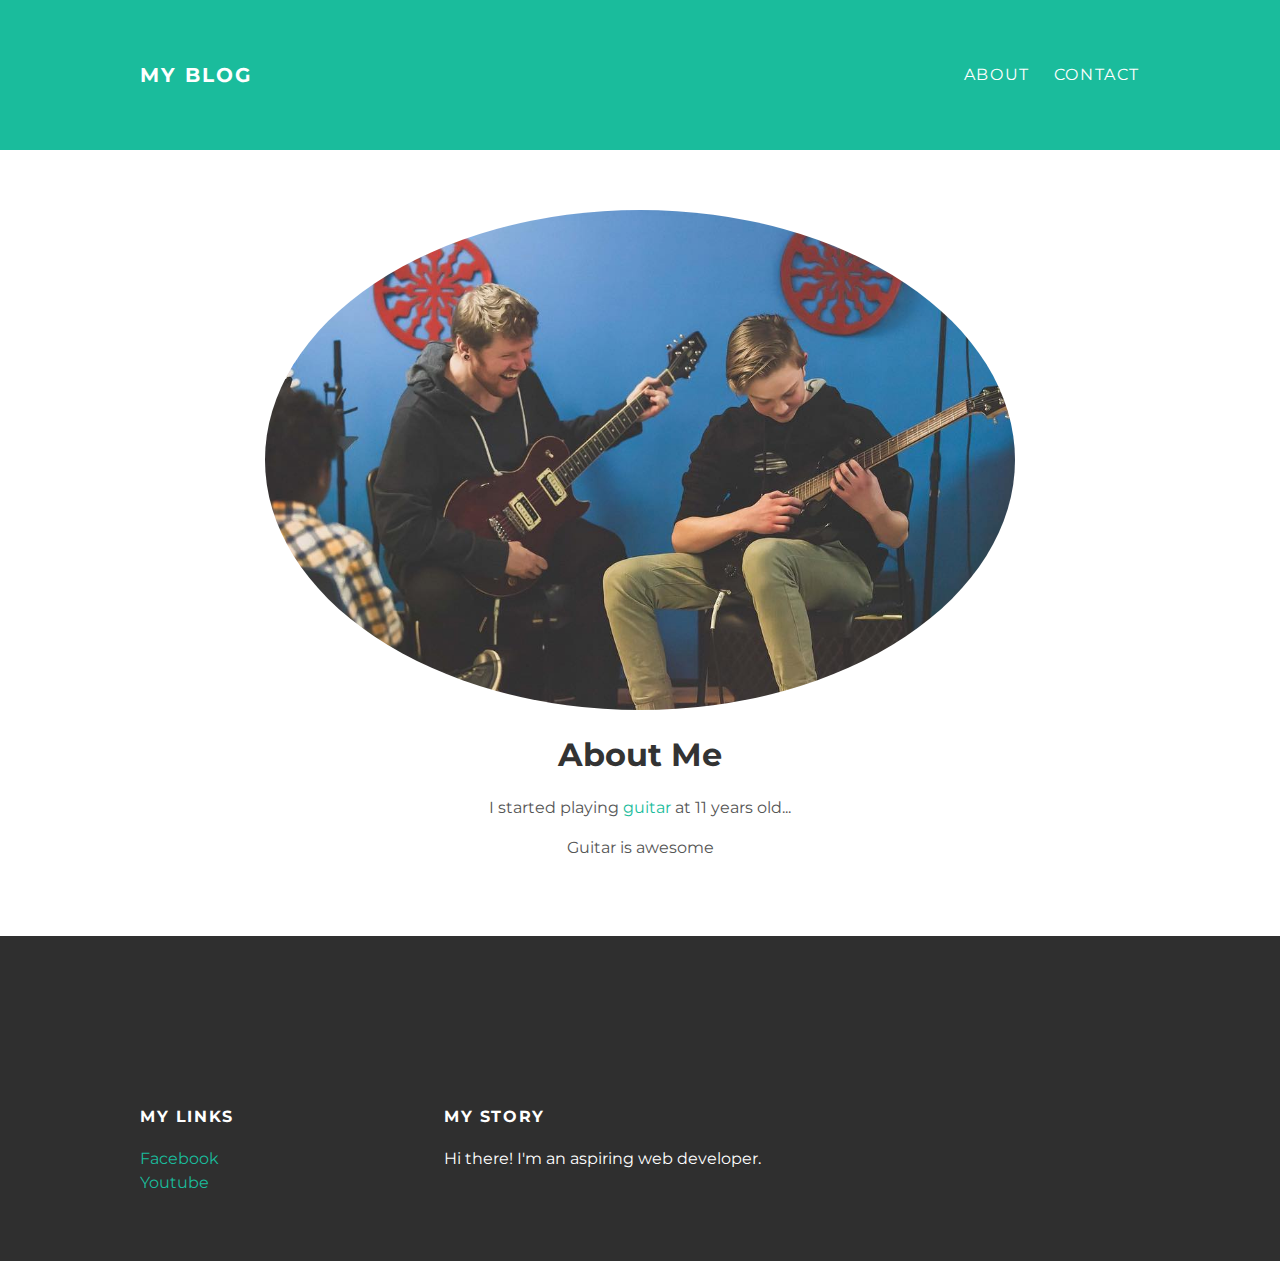
<file: about.html>
<!DOCTYPE html>
<html>
<head>
  <title>My blog</title>
  <link rel="stylesheet" type="text/css"
  href="style.css">
  </head>
  <body>
    <div id="header">
<div class="container">
  <a id="header-title" href="index.html">My Blog</a>
  <ul id="header-nav" class="navbar-links">
    <li><a href="about.html">About</a></li>
    <li><a href="mailto:tgb123987@gmail.com">Contact</a></li>
  </ul>
    </div>
    </div>
    <div id="content">
<div class="container">
  <div class="about">
    <div class="about-author">
      <img src="Tommy_and_Joseph.jpg" width="750" height="500">
      </div>
      <h1 class="about-title">About Me</h1>
      <div class="about-content">
        <p>I started playing <a href="https://en.wikipedia.org/wiki/Guitar">guitar</a> at 11 years old...</p>
        <p>Guitar is awesome</p>
      </div> <!-- about-content -->
    </div> <!-- about -->
  </div> <!-- container -->
</div> <!-- content -->
    <div id="footer">
<div class="container">
  </div>
    </div>
    <div id="footer">
      <div class="container">
        <div class="column">
          <h4>My Links</h4>
          <p>
            <a href="https://www.facebook.com/tommybanjo88/">Facebook</a>
            <br>
            <a href="https://www.youtube.com/channel/UCGp8OUCuJIgV1GFlo4Kx0mg">Youtube</a>
            </p>
          </div>
          <div class="column">
            <h4>My Story</h4>
            <p>Hi there! I'm an aspiring web developer.</p>
            </div>
            </div>
            </div>
    </body>
    </html>
</file>
<file: style.css>
@import url(http://fonts.googleapis.com/css?family=Montserrat:400,700);

body {
  color: #555;
  margin: 0;

  font-family: 'Montserrat', sans-serif;
}

#header {
  background-color: #1abc9c;
  height: 150px;
  line-height: 150px;
}

#header a {
  color: white;
  text-decoration: none;

  text-transform: uppercase;
  letter-spacing: 0.1em;
}

  #header a:hover {
    color: #222;
  }

#header-title {
  display: block;
  float: left;

  font-size: 20px;
  font-weight: bold;
}

#header-nav {
  display: block;
  float: right;
  margin-top: 0;
}

#header-nav li {
  display: inline;
  padding-left: 20px;
}

.container {
  max-width: 1000px;
  margin: 0 auto;
}

#footer {
  background-color: #2f2f2f;
  padding: 50px 0;
}
.column {
  min-width: 300px;
  display: inline-block;
  vertical-align: top;
}

#footer h4 {
  color: white;
  text-transform: uppercase;
  letter-spacing: 0.1em;
}

#footer p {
  color: white;
}

a {
  color: #1abc9c;
  text-decoration: none;
}
a:hover {
  color: #F6A623;
}

.post, .about {
  max-width: 800px;
  margin: 0 auto;
  padding: 60px 0;
}

.post-author img {
  width: 50px;
  height: 50px;
  vertical-align: middle;
}

.post-author span {
  margin-left: 16px;
}

.post-date {
  color: #D2D2D2;

  font-size: 14px;
  font-weight: bold;

  text-transform: uppercase;
  letter-spacing: 0.1em;
}

h1, h2, h3, h4 {
  color: #333;
}

p {
  line-height: 1.5;
}

.about {
  text-align: center;
}

.post-author img,
.about-author img {
  border-radius: 50%;
}
</file>
